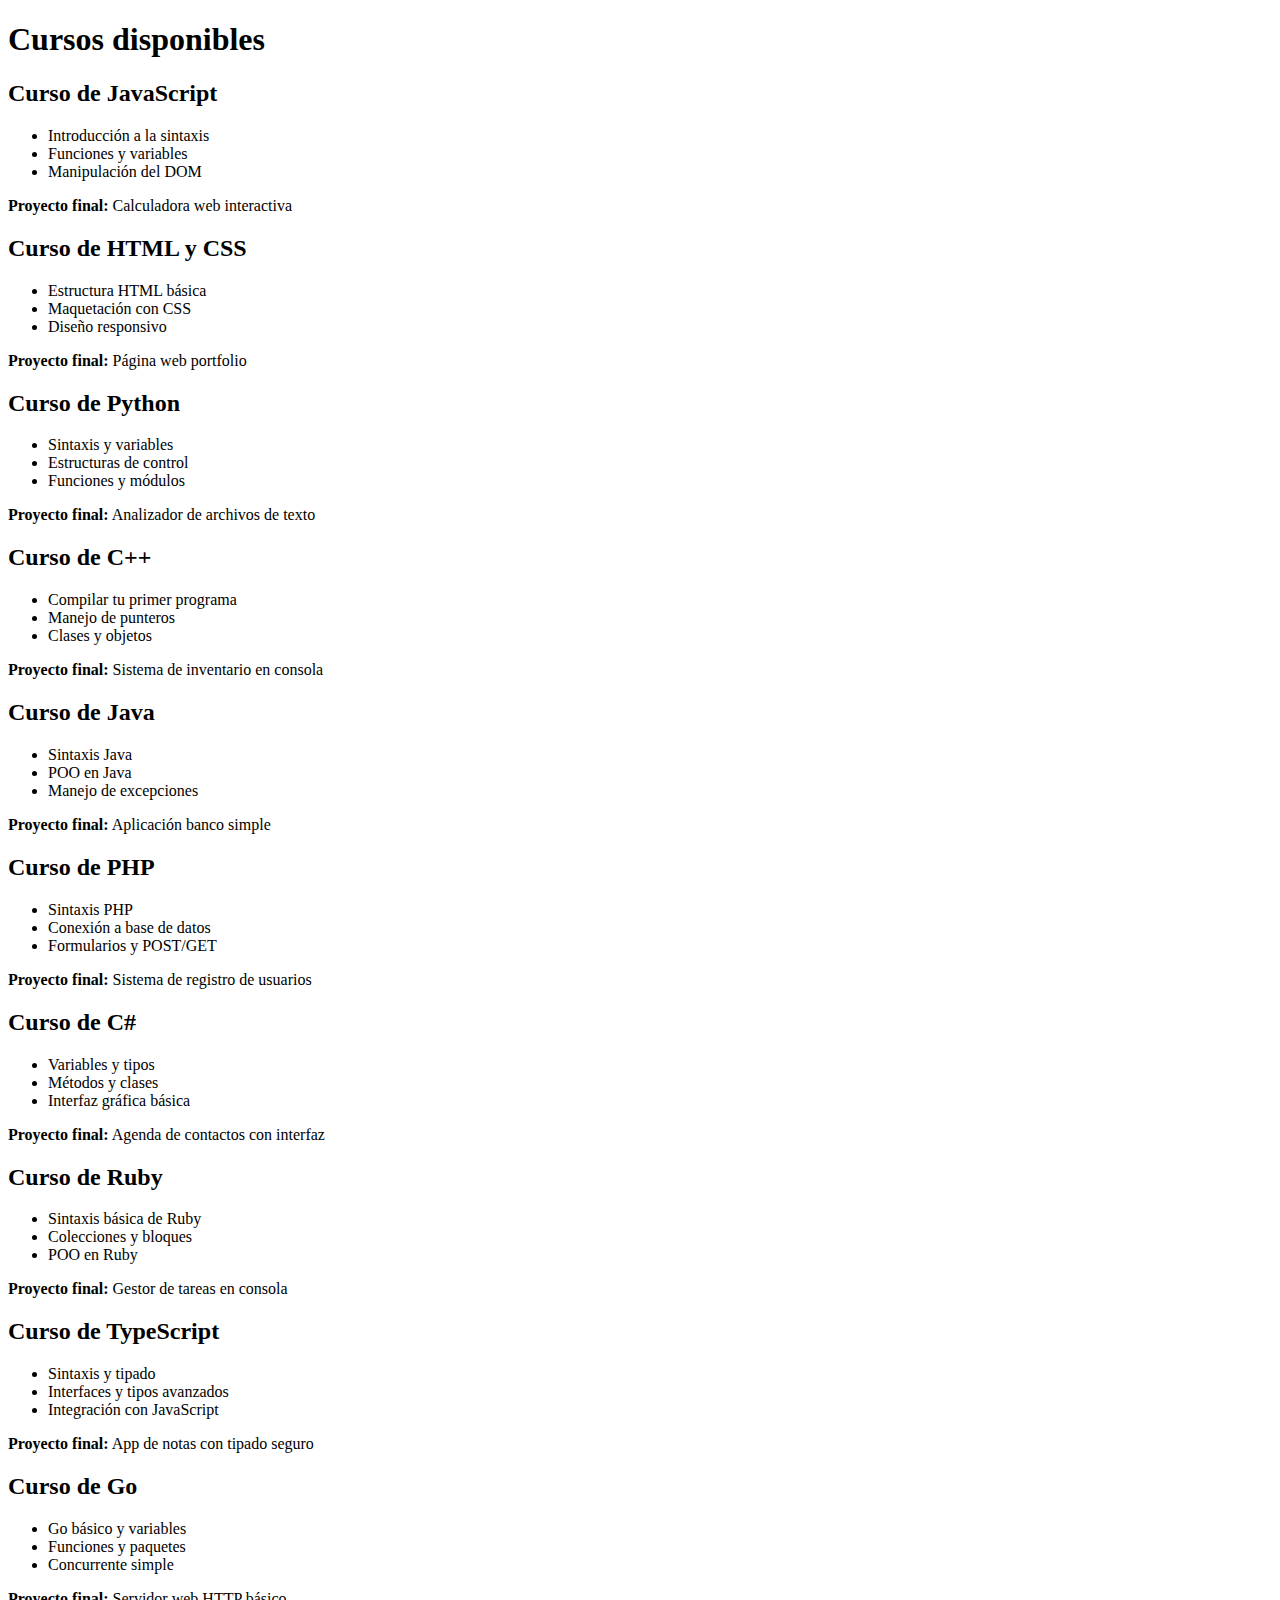
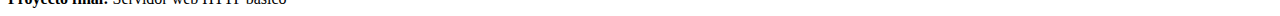
<file: ListadeCursos.html>
<!DOCTYPE html>
<html lang="es">

<head>
    <meta charset="UTF-8">
    <title>Cursos disponibles</title>
</head>

<body>

    <h1>Cursos disponibles</h1>

    <div>

        <div>
            <h2>Curso de JavaScript</h2>
            <ul>
                <li>Introducción a la sintaxis</li>
                <li>Funciones y variables</li>
                <li>Manipulación del DOM</li>
            </ul>
            <div>
                <b>Proyecto final:</b> Calculadora web interactiva
                <div>
                    <!-- descripción  -->
                </div>
            </div>
        </div>

        <div>
            <h2>Curso de HTML y CSS</h2>
            <ul>
                <li>Estructura HTML básica</li>
                <li>Maquetación con CSS</li>
                <li>Diseño responsivo</li>
            </ul>
            <div>
                <b>Proyecto final:</b> Página web portfolio
                <div>

                </div>
            </div>
        </div>
        <!-- descripción  -->
        <div>
            <h2>Curso de Python</h2>
            <ul>
                <li>Sintaxis y variables</li>
                <li>Estructuras de control</li>
                <li>Funciones y módulos</li>
            </ul>
            <div>
                <b>Proyecto final:</b> Analizador de archivos de texto
                <div>
                    <!-- descripción  -->
                </div>
            </div>
        </div>

        <div>
            <h2>Curso de C++</h2>
            <ul>
                <li>Compilar tu primer programa</li>
                <li>Manejo de punteros</li>
                <li>Clases y objetos</li>
            </ul>
            <div>
                <b>Proyecto final:</b> Sistema de inventario en consola
                <div>
                    <!-- descripción  -->
                </div>
            </div>
        </div>

        <div>
            <h2>Curso de Java</h2>
            <ul>
                <li>Sintaxis Java</li>
                <li>POO en Java</li>
                <li>Manejo de excepciones</li>
            </ul>
            <div>
                <b>Proyecto final:</b> Aplicación banco simple
                <div>
                    <!-- descripción  -->
                </div>
            </div>
        </div>

        <div>
            <h2>Curso de PHP</h2>
            <ul>
                <li>Sintaxis PHP</li>
                <li>Conexión a base de datos</li>
                <li>Formularios y POST/GET</li>
            </ul>
            <div>
                <b>Proyecto final:</b> Sistema de registro de usuarios
                <div>
                    <!-- descripción  -->
                </div>
            </div>
        </div>

        <div>
            <h2>Curso de C#</h2>
            <ul>
                <li>Variables y tipos</li>
                <li>Métodos y clases</li>
                <li>Interfaz gráfica básica</li>
            </ul>
            <div>
                <b>Proyecto final:</b> Agenda de contactos con interfaz
                <div>
                    <!-- descripción  -->
                </div>
            </div>
        </div>

        <div>
            <h2>Curso de Ruby</h2>
            <ul>
                <li>Sintaxis básica de Ruby</li>
                <li>Colecciones y bloques</li>
                <li>POO en Ruby</li>
            </ul>
            <div>
                <b>Proyecto final:</b> Gestor de tareas en consola
                <div>
                    <!-- descripción  -->
                </div>
            </div>
        </div>

        <div>
            <h2>Curso de TypeScript</h2>
            <ul>
                <li>Sintaxis y tipado</li>
                <li>Interfaces y tipos avanzados</li>
                <li>Integración con JavaScript</li>
            </ul>
            <div>
                <b>Proyecto final:</b> App de notas con tipado seguro
                <div>
                    <!-- Aquí tu descripción del proyecto final -->
                </div>
            </div>
        </div>

        <div>
            <h2>Curso de Go</h2>
            <ul>
                <li>Go básico y variables</li>
                <li>Funciones y paquetes</li>
                <li>Concurrente simple</li>
            </ul>
            <div>
                <b>Proyecto final:</b> Servidor web HTTP básico
                <div>
                    <!-- descripción  -->
                </div>
            </div>
        </div>

    </div>

</body>

</html>
</file>
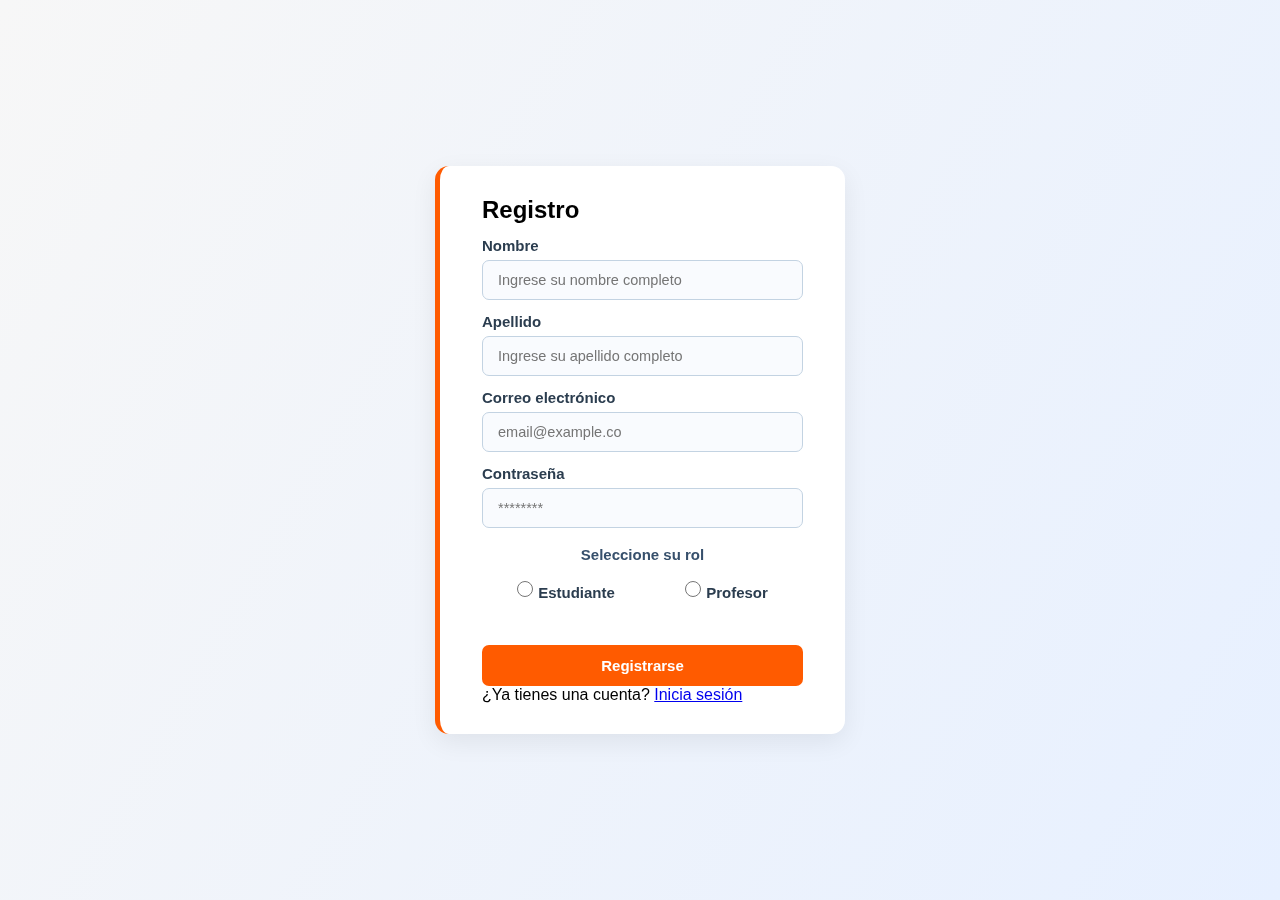
<file: login-signup.html>
<!DOCTYPE html>
<html lang="en">

<head>
    <meta charset="UTF-8">
    <meta name="viewport" content="width=device-width, initial-scale=1.0">
    <title>Signup</title>
    <link rel="stylesheet" href="login-signup.css">
</head>

<body>
    <!-- === efecto visual de fondo con burbujas ===
     Este div es el contenedor donde van a generarse las burbujas flotantes con JS.
     Fue sugerido por GenAI (ChatGPT) para agregar un efecto decorativo sin afectar la funcionalidad.

     Prompt usado:
     "Quiero un efecto de fondo con burbujas flotando en la pantalla usando HTML, CSS y JS."
-->
    <div class="background"></div>
    <!-- Caja principal donde va todo el formulario -->
    <div class="form-box">

        <!-- Este es el form de registro (que sale de primero) -->
        <form id="signupForm" novalidate>
            <h2>Registro</h2>

            <!-- Campo del nombre -->
            <label for="name">Nombre</label>
            <input type="text" placeholder="Ingrese su nombre completo" id="name" name="name">
            <small class="error" id="error-name"></small>

            <!-- Campo para el apellido -->
            <label for="last-name">Apellido</label>
            <input type="text" placeholder="Ingrese su apellido completo" id="last-name" name="last-name">
            <small class="error" id="error-last-name"></small>

            <!-- Campo para el correo -->
            <label for="email">Correo electrónico</label>
            <input type="email" placeholder="email@example.co" id="email" name="email">
            <small class="error" id="error-email"></small>

            <!-- Contraseña que el usuario va a usar -->
            <label for="password">Contraseña</label>
            <input type="password" placeholder="********" id="password" name="password">
            <small class="error" id="error-password"></small>

            <!-- Aquí el usuario escoge si es estudiante o profe -->
            <label class="titulo-rol">Seleccione su rol</label>
            <div class="seleccion-rol">
                <div class="opcion-rol">
                    <input type="radio" id="rol-estudiante" value="Estudiante" name="rol">
                    <label for="rol-estudiante">Estudiante</label>
                </div>
                <div class="opcion-rol">
                    <input type="radio" id="rol-profesor" value="Profesor" name="rol">
                    <label for="rol-profesor">Profesor</label>
                </div>
            </div>
            <small class="error" id="error-rol"></small>

            <!-- Botón para registrar -->
            <input type="submit" value="Registrarse">

            <!-- Mensaje verde si todo salió bien -->
            <p class="mensaje-exito" id="mensaje-exito"></p>

            <!-- Link por si ya tienes cuenta y quieres loguearte -->
            <p class="texto-secundario">
                ¿Ya tienes una cuenta?
                <a href="#" id="mostrar-login">Inicia sesión</a>
            </p>
        </form>

        <!-- Formulario de login (no se ve al principio) -->
        <form id="loginForm" style="display:none" novalidate>
            <h2>Iniciar sesión</h2>

            <!-- Campo para meter el correo -->
            <label for="login-email">Correo electrónico</label>
            <input type="email" placeholder="email@example.com" id="login-email" name="login-email">
            <small class="error" id="error-login-email"></small>

            <!-- Contraseña del login -->
            <label for="login-password">Contraseña</label>
            <input type="password" placeholder="********" id="login-password" name="login-password">
            <small class="error" id="error-login-password"></small>

            <!-- Botón para iniciar sesión -->
            <input type="submit" value="Entrar">

            <!-- Mensaje de exito cuando inicia sesión -->
            <p class="mensaje-exito" id="mensaje-login-exito"></p>

            <!-- Si no tiene cuenta, va para el registro -->
            <p class="texto-secundario">
                ¿No tienes una cuenta?
                <a href="#" id="mostrar-registro">Regístrate</a>
            </p>
        </form>
    </div>
    <script src="login-signup.js"></script>
</body>

</html>
</file>
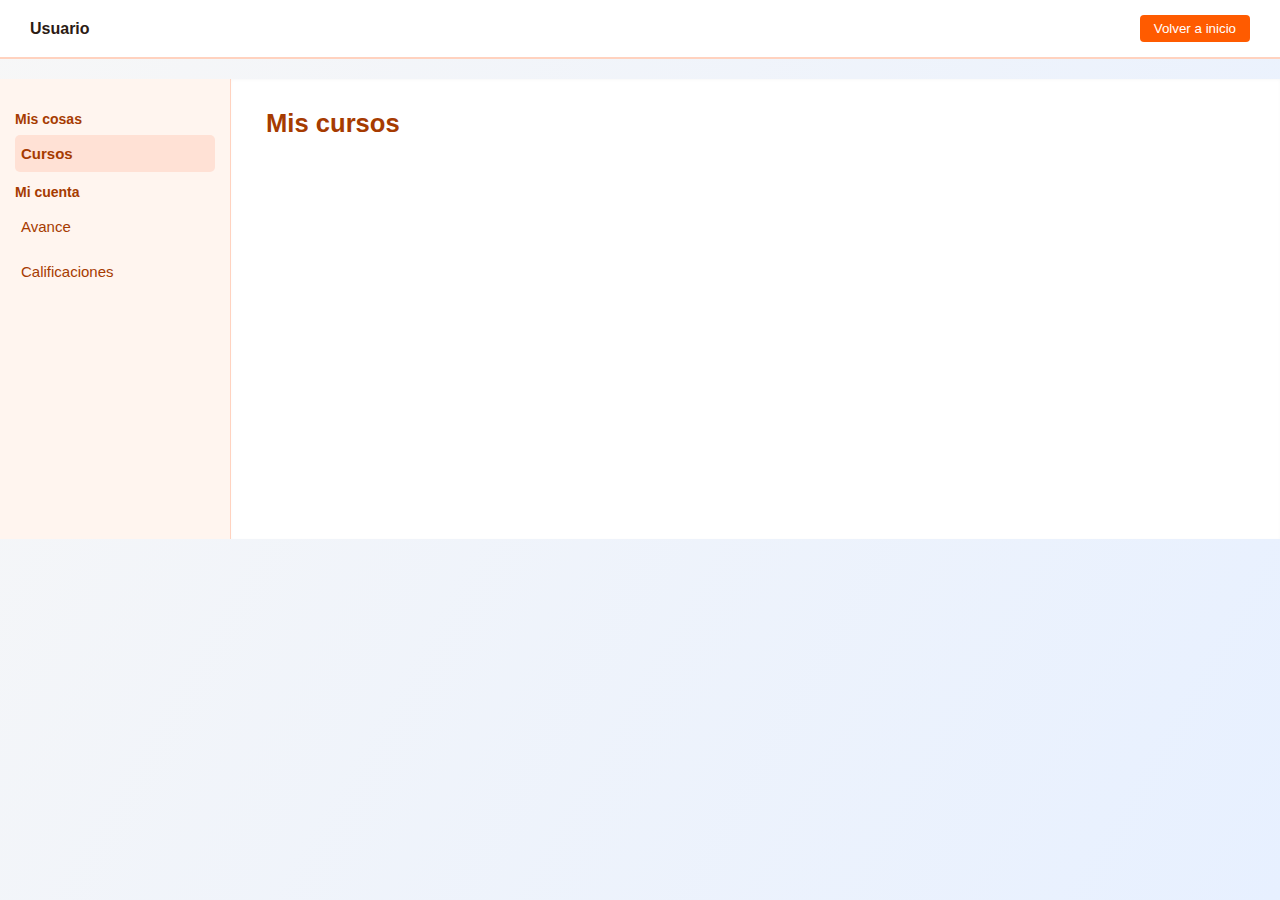
<file: progreso.html>
<!DOCTYPE html>
<html lang="es">

<head>
  <meta charset="UTF-8">
  <title>Panel simple de cursos</title>
  <link rel="stylesheet" href="progreso.css">
</head>

<body>
  <!-- === efecto visual de fondo con burbujas ===
     Este div es el contenedor donde van a generarse las burbujas flotantes con JS.
     Fue sugerido por GenAI (ChatGPT) para agregar un efecto decorativo sin afectar la funcionalidad.

     Prompt usado:
     "Quiero un efecto de fondo con burbujas flotando en la pantalla usando HTML, CSS y JS."
-->
  <div class="background"></div>
  <!-- Header: nombre de usuario y botón para volver al inicio -->
  <div class="header">
    <b id="nombre-usuario">Usuario</b>
    <button id="btn-inicio" onclick="window.location.href='index.html'">Volver a inicio</button>
  </div>

  <!-- Layout: menú lateral + contenido principal -->
  <div class="layout">

    <!-- Menú lateral con opciones de navegación -->
    <div class="menu">
      <div class="seccion">Mis cosas</div>
      <button id="btn-cursos" class="mnu-btn activo">Cursos</button>

      <div class="seccion">Mi cuenta</div>
      <button id="btn-avance" class="mnu-btn">Avance</button>
      <button id="btn-calificaciones" class="mnu-btn">Calificaciones</button>
    </div>

    <!-- Contenido principal donde cambia lo que se ve -->
    <div class="contenido">

      <!-- Panel de lista de cursos (visible por defecto) -->
      <div id="cursos-panel">
        <h2>Mis cursos</h2>
        <ul id="lista-cursos"></ul>
      </div>

      <!-- Panel para mostrar materiales de un curso (oculto al inicio) -->
      <div id="materiales-panel" style="display:none;">
        <h2>Materiales del curso</h2>
        <div id="contenedor-materiales" class="materiales-grid"></div>
        <button onclick="cerrarMateriales()" class="azul-btn">Volver a Mis Cursos</button>
      </div>

      <!-- Panel para que el profesor administre materiales -->
      <div id="admin-materiales-panel" style="display:none;">
        <h2>Administrar materiales del curso</h2>
        <div id="admin-materiales-lista" class="materiales-grid"></div>
        <button onclick="mostrarFormularioMaterial()">Añadir nuevo material</button>
        <button onclick="cerrarAdminMateriales()" class="azul-btn">Volver</button>
      </div>

      <!-- Panel de progreso simulado -->
      <div id="avance-panel" style="display:none;">
        <h2>Mi avance</h2>
        <div>
          <select>
            <option>Todos los cursos</option>
            <option>JavaScript</option>
            <option>HTML y CSS</option>
            <option>Python</option>
            <option>C++</option>
            <option>Java</option>
            <option>PHP</option>
            <option>C#</option>
            <option>Ruby</option>
            <option>TypeScript</option>
            <option>Go</option>
          </select>
          <span>0 minutos de ejercicio</span>
          <span>0 minutos de aprendizaje</span>
        </div>
        <div class="mensaje-avance materiales-grid"></div>
      </div>

      <!-- Panel para mostrar calificaciones y comentarios -->
      <div id="calificaciones-panel" style="display:none;">
        <h2>Calificaciones y Comentarios</h2>
        <table id="tabla-calificaciones" style="width:100%; border-collapse: collapse; margin-top: 12px;">
          <thead>
            <tr style="background:#ffe1d5;">
              <th style="padding: 10px; text-align: left; border-bottom: 1px solid #ffd2bf;">Curso</th>
              <th style="padding: 10px; text-align: left; border-bottom: 1px solid #ffd2bf;">Tarea Final</th>
              <th style="padding: 10px; text-align: left; border-bottom: 1px solid #ffd2bf;">Nota</th>
              <th style="padding: 10px; text-align: left; border-bottom: 1px solid #ffd2bf;">Comentarios</th>
            </tr>
          </thead>
          <tbody id="cuerpo-calificaciones"></tbody>
        </table>
      </div>

    </div>
  </div>

  <!-- Modal para añadir nuevo material -->
  <div id="formulario-material" style="display: none;">
    <div class="formulario">
      <button class="cerrar-modal" onclick="cancelarFormulario()">✖</button>
      <h2>Añadir nuevo material</h2>
      <form id="form-material">
        <div mensaje-error></div>
        <label for="titulo">Título</label>
        <input type="text" id="titulo" placeholder="Título del material">

        <label for="descripcion">Descripción</label>
        <textarea id="descripcion" placeholder="Descripción..."></textarea>

        <label for="tipo">Tipo de material</label>
        <select id="tipo">
          <option value="">Seleccione</option>
          <option value="video">Video</option>
          <option value="pdf">PDF</option>
          <option value="link">Enlace</option>
        </select>

        <label for="imagen">URL de la imagen</label>
        <input type="text" id="imagen" placeholder="https://...">

        <button type="submit">Guardar</button>
        <button type="button" onclick="cancelarFormulario()"
          style="background-color: gray; margin-left: 10px;">Cancelar</button>
      </form>
    </div>
  </div>

  <!-- Modal para calificar un proyecto -->
  <div id="overlay-modal" style="display: none;">
    <div id="formulario-calificacion">
      <button class="cerrar" onclick="cerrarFormularioCalificacion()">×</button>
      <h3>Calificar Proyecto</h3>
      <p id="info-proyecto"></p> <!-- Info dinámica del proyecto -->
      <label>Nota:</label>
      <input type="number" id="nota-calificacion" min="0" max="10">
      <label>Comentario:</label>
      <textarea id="comentario-calificacion" placeholder="Comentarios..."></textarea>
      <button onclick="guardarCalificacion()">Guardar</button>
    </div>
  </div>

  <script src="progreso.js"></script>
</body>

</html>
</file>
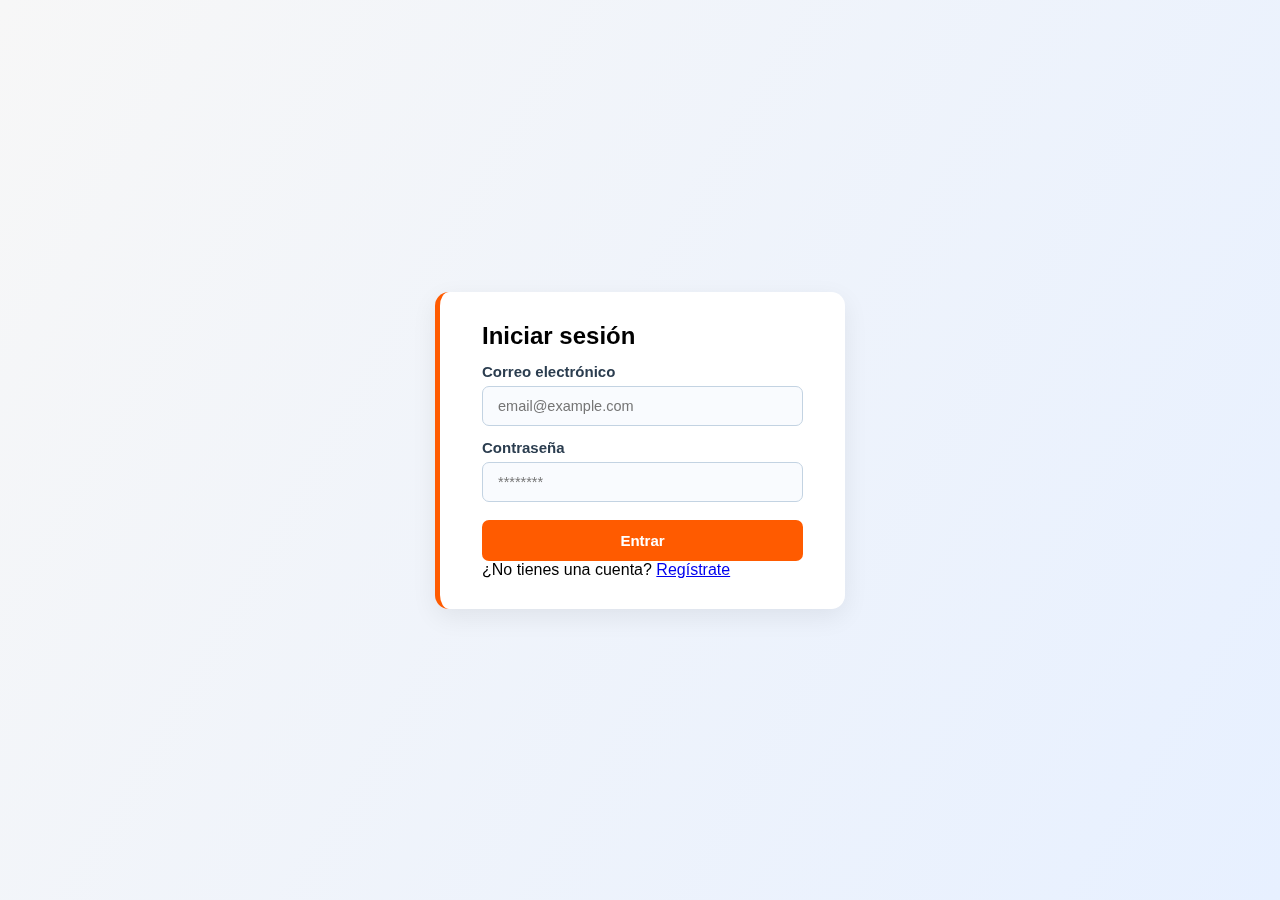
<file: support.html>
<!DOCTYPE html>
<html lang="en">

<head>
    <meta charset="UTF-8">
    <meta name="viewport" content="width=device-width, initial-scale=1.0">
    <title>Soporte</title>
    <link rel="stylesheet" href="support.css">
</head>

<body>
    <!-- === efecto visual de fondo con burbujas ===
     Este div es el contenedor donde van a generarse las burbujas flotantes con JS.
     Fue sugerido por GenAI (ChatGPT) para agregar un efecto decorativo sin afectar la funcionalidad.

     Prompt usado:
     "Quiero un efecto de fondo con burbujas flotando en la pantalla usando HTML, CSS y JS."
-->
    <div class="background"></div>
    <!-- Contenedor principal del formulario de soporte -->
    <div class="formulario">
        <!-- Encabezado principal del formulario -->
        <h2>Reportar una incidencia</h2>

        <!-- Formulario de envío de reporte -->
        <form id="form-soporte">

            <!-- Campo de nombre (solo lectura, se rellena automáticamente) -->
            <label for="nombre">Nombre</label>
            <input type="text" id="nombre" placeholder="Tu nombre" readonly>

            <!-- Campo de email del usuario (también solo lectura) -->
            <label for="email">Correo electrónico</label>
            <input type="email" id="email" placeholder="email@example.com" readonly>

            <!-- Lista desplegable para que elija el tipo de problema -->
            <label for="tipo">Tipo de problema</label>
            <select id="tipo">
                <option value="">Seleccione</option>
                <option value="acceso">Problemas de acceso</option>
                <option value="contenido">Error en el contenido</option>
                <option value="tecnico">Fallo técnico</option>
                <option value="otro">Otro</option>
            </select>

            <!-- Área para que el usuario explique el problema en detalle -->
            <label for="descripcion">Descripción</label>
            <textarea id="descripcion" placeholder="Describe lo que ocurrió..."></textarea>

            <!-- Botón para enviar todo-->
            <button type="submit">Enviar</button>
        </form>
        <!-- Sección para mostrar los reportes enviados por el usuario -->
        <div id="mis-reportes" style="margin-top:30px;">
            <h3>Mis reportes enviados</h3>
            <div id="lista-mis-reportes"></div>
        </div>
        <!-- Botón para volver a la página principal -->
        <button class="btn-inicio" onclick="window.location.href='index.html'">
            Volver a inicio
        </button>

    </div>
    <script src="support.js"></script>
</body>

</html>
</file>
<file: login-signup.css>
/* Quitamos márgenes que pone cada navegador y usamos la misma fuente para todo */
* {
    box-sizing: border-box;
    margin: 0;
    padding: 0;
    font-family: 'Trebuchet MS', sans-serif;
}

/* Fondo principal con un degradado*/
body {
    background: linear-gradient(135deg, #e6f0fa, #fefefe);
    height: 100vh;
    display: flex;
    align-items: center;
    justify-content: center;
}

/* Este contenedor blanco es el formulario como tal */
.form-box {
    background-color: #fff;
    padding: 30px 42px;
    border-radius: 14px;
    border-left: 5px solid #ff5b00;
    /* Línea lateral como acento visual */
    box-shadow: 0px 8px 26px rgba(0, 0, 0, 0.07);
    width: 100%;
    max-width: 410px;
    transition: transform 0.25s ease;
}

/* mini zoom cuando pasas el mouse */
.form-box:hover {
    transform: scale(1.008);
}

/* Todo organizado en columna */
form {
    display: flex;
    flex-direction: column;
}

/* Etiquetas con algo de espacio y buena letra */
form label {
    margin: 13px 0 6px;
    font-weight: 600;
    color: #2b3d4f;
    font-size: 15px;
}

/* Inputs normales, pero bonitos */
form input[type="text"],
form input[type="email"],
form input[type="password"] {
    padding: 11px 15px;
    font-size: 14.5px;
    border: 1px solid #c3d3e2;
    border-radius: 7px;
    background-color: #f9fbfe;
    transition: border 0.3s ease-in-out, box-shadow 0.2s;
}

/* Cuando haces click que se note */
form input[type="text"]:focus,
form input[type="email"]:focus,
form input[type="password"]:focus {
    border-color: #2f81c7;
    box-shadow: 0 0 0 2px rgba(47, 129, 199, 0.2);
    outline: none;
}

/* Título donde el user elige que rol tiene  */
.titulo-rol {
    text-align: center;
    margin-top: 18px;
    margin-bottom: 8px;
    font-size: 15px;
    font-weight: bold;
    color: #37506c;
}

/* Contenedor horizontal para las opciones de rol */
.seleccion-rol {
    display: flex;
    justify-content: space-around;
    margin-bottom: 20px;
}

/* Cada opción de rol tiene su radio + texto */
.opcion-rol {
    display: flex;
    align-items: center;
    gap: 5px;
    color: #2c3d4a;
    font-size: 14px;
}

/* Estilo del radio button */
input[type="radio"] {
    accent-color: #ff5b00;
    width: 16px;
    height: 16px;
    cursor: pointer;
}

/* Botón para mandar el formulario */
form input[type="submit"] {
    margin-top: 18px;
    padding: 12px;
    background-color: #ff5b00;
    color: white;
    border: none;
    border-radius: 7px;
    font-size: 15px;
    font-weight: bold;
    cursor: pointer;
    transition: background-color 0.25s ease;
}

/* Cambio de color cuando pasas  el mouse por el botón */
form input[type="submit"]:hover {
    background-color: #a63b01;
}

/* Mensaje de error que aparece bajo un campo invalido */
.error {
    color: red;
    font-size: 13px;
    display: none;
    margin-top: 4px;
}

/* Mensaje de exito que aparece al final tras enviar */
.mensaje-exito {
    color: green;
    font-weight: bold;
    margin-top: 15px;
    display: none;
}

/* === estilos para el efecto visual de burbujas en el fondo ===
   Esta parte fue generada con ayuda de GenAI (ChatGPT).
   Solo cumple una función decorativa para hacer la página más amigable.

     Prompt usado:
     "Quiero un efecto de fondo con burbujas flotando en la pantalla usando HTML, CSS y JS."
*/

/* Fondo que cubre toda la pantalla y se queda detrás del contenido */
.background {
    position: fixed;
    top: 0;
    left: 0;
    height: 100vh;
    width: 100vw;
    overflow: hidden;
    z-index: -1;

    /* Degradado suave para que el fondo no se vea plano */
    background: linear-gradient(120deg, #f7f7f7, #e7f0ff);
}

/* Estilos para cada burbuja que flota */
.bubble {
    /* Las burbujas empiezan desde fuera del viewport (abajo) */
    position: absolute;
    bottom: -100px;

    /* Color blanco con un toque naranja y transparencia */
    background-color: rgba(255, 91, 0, 0.15);

    /* Forma completamente circular */
    border-radius: 50%;

    /* Le aplicamos la animación 'rise' definida abajo */
    animation: rise 20s infinite ease-in;
}

/* Animación que hace que las burbujas suban y se desvanezcan */
@keyframes rise {
    0% {
        transform: translateY(0) scale(1);
        /* arranca abajo */
        opacity: 0;
        /* empieza invisible */
    }

    50% {
        opacity: 1;
        /* se hace visible mientras sube */
    }

    100% {
        transform: translateY(-110vh) scale(1.2);
        /* sube más allá del fondo */
        opacity: 0;
        /* se desvanece al final */
    }
}
</file>
<file: progreso.css>
/* Quitamos márgenes que pone cada navegador y usamos la misma fuente para todo */
body {
    margin: 0;
    min-height: 100vh;
    font-family: Arial, sans-serif;
    background: #fef8f4;
    color: #2c1b14;
    padding: 0;
    display: flex;
    flex-direction: column;
}

/* El main es el centro del dashboard */
main {
    flex: 1;
    padding: 20px;
    display: flex;
    flex-direction: column;
    justify-content: flex-start;
}

/* Encabezado superior del dashboard */
.header {
    background: #ffffff;
    padding: 15px 30px;
    display: flex;
    align-items: center;
    justify-content: space-between;
    border-bottom: 2px solid #ffd2bf;
}

/* Aquí se divide todo el dashboard: menú a la izquierda, contenido a la derecha */
.layout {
    display: flex;
    margin-top: 20px;
}

/* Menú lateral izquierdo */
.menu {
    width: 200px;
    background: #fff5ef;
    border-right: 1px solid #ffd2bf;
    padding: 20px 15px;
}

/* Títulos de secciones en el menú */
.seccion {
    color: #a63b01;
    font-size: 14px;
    margin: 12px 0 8px;
    font-weight: bold;
}

/* Botones de navegación dentro del menú */
.mnu-btn {
    display: block;
    width: 100%;
    background: none;
    border: none;
    margin-bottom: 8px;
    padding: 10px 6px;
    text-align: left;
    color: #a63b01;
    font-size: 15px;
    border-radius: 5px;
    cursor: pointer;
    transition: background 0.2s;
}

/* efecto al pasar el mouse */
.mnu-btn.activo,
.mnu-btn:hover {
    background: #ffe1d5;
    font-weight: bold;
}

/* Área principal de contenido (derecha del menú) */
.contenido {
    flex: 1;
    background: #ffffff;
    padding: 30px 35px;
    min-height: 400px;
    box-shadow: inset 0 1px 3px rgba(0, 0, 0, 0.03);
}

/* Títulos dentro del contenido */
h2 {
    margin-top: 0;
    font-size: 1.6em;
    color: #a63b01;
}

/* Lista básica sin viñetas */
ul {
    list-style: none;
    margin: 0;
    padding: 0 0 12px 0;
}

/* Cada item de la lista se alinea horizontal con íconos u otras cosas */
li {
    display: flex;
    align-items: center;
    gap: 12px;
    margin-bottom: 12px;
    font-size: 1em;
}

/* Estilo base para botones normales */
button {
    background: #ff5b00;
    color: #fff;
    border: none;
    padding: 6px 14px;
    border-radius: 4px;
    cursor: pointer;
    transition: background 0.2s;
}

/* efecto al pasar el mouse */
button:hover {
    background: #a63b01;
}

/* Botón estilo oscuro */
.azul-btn {
    background: #a63b01;
    margin-top: 20px;
}

.azul-btn:hover {
    background: #872f00;
}

/* estilo de select para los formularios */
select {
    margin-right: 10px;
    padding: 6px 9px;
    border-radius: 4px;
    border: 1px solid #f0c2ac;
    color: #a63b01;
}

/* Caja de mensaje de progreso simulado */
.mensaje-avance {
    background: #fff1e8;
    color: #3a1f0c;
    text-align: center;
    margin-top: 24px;
    padding: 20px;
    border-radius: 8px;
    font-size: 1em;
    border: 1px solid #ffdacc;
}

/* Contenedor de tarjetas de materiales */
.materiales-grid {
    display: flex;
    flex-wrap: wrap;
    gap: 20px;
    margin-top: 25px;
}

/* Estilo visual de cada tarjeta de material */
.material-card {
    background-color: #ffffff;
    border: 1px solid #ffd9c9;
    border-radius: 8px;
    border-left: 5px solid #ff5b00;
    width: 260px;
    padding: 16px;
    box-shadow: 0 2px 6px rgba(255, 91, 0, 0.15);
    transition: transform 0.2s ease;
}

/* Hace que la tarjeta se levante un poco cuando el cursor pasa por encima */
.material-card:hover {
    transform: translateY(-4px);
}

.material-card img {
    width: 100%;
    height: 140px;
    object-fit: cover;
    border-radius: 6px;
    margin-bottom: 12px;
}

.material-card h4 {
    font-size: 1.1em;
    margin: 0 0 8px;
    color: #ff5b00;
}

.material-card p {
    font-size: 0.95em;
    color: #444;
    margin: 0;
}

/* Adaptaciones para telefono */
@media (max-width: 700px) {
    .layout {
        flex-direction: column;
    }

    .menu {
        width: 100%;
        border-right: none;
        border-bottom: 1px solid #ffd2bf;
    }

    .contenido {
        padding: 20px 6vw;
    }
}

/* --- estilos para el formularoi de materiales --- */

#formulario-material {
    display: none;
    position: fixed;
    top: 0;
    left: 0;
    width: 100vw;
    height: 100vh;
    background: rgba(0, 0, 0, 0.4);
    justify-content: center;
    align-items: center;
    z-index: 1000;
}

/* Caja blanca del formulario */
#formulario-material .formulario {
    position: fixed;
    top: 50%;
    left: 50%;
    transform: translate(-50%, -50%);
    background: white;
    padding: 25px 30px;
    border-left: 5px solid #ff5b00;
    border-radius: 10px;
    box-shadow: 0 8px 20px rgba(0, 0, 0, 0.2);
    max-width: 500px;
    width: 90%;
    z-index: 1001;
}

#formulario-material h2 {
    color: #0f2e5a;
    margin-bottom: 20px;
}

/* Etiquetas de los inputs */
#formulario-material label {
    display: block;
    margin-top: 12px;
    font-weight: bold;
    font-size: 14px;
}

/* Campos del formulario */
#formulario-material input,
#formulario-material textarea,
#formulario-material select {
    width: 100%;
    padding: 10px;
    margin-top: 5px;
    font-size: 14px;
    border: 1px solid #ccc;
    border-radius: 6px;
    background-color: #f9f9f9;
}

/* Textareas más altos*/
#formulario-material textarea {
    resize: vertical;
    min-height: 100px;
}

/* Botón de enviar el material */
#formulario-material button {
    margin-top: 20px;
    padding: 12px;
    background-color: #ff5b00;
    color: white;
    border: none;
    border-radius: 6px;
    font-size: 15px;
    font-weight: bold;
    cursor: pointer;
    transition: background-color 0.25s ease;
}

/* efecto cuando pasas el mouse por encima */
#formulario-material button:hover {
    background-color: #a63b01;
}

/* Para que la página siempre tenga el alto completo */
html,
body {
    height: 100%;
}

/* Mensaje verde que aparece cuando algo sale bien */
#mensaje-exito {
    display: none;
    position: fixed;
    bottom: 30px;
    right: 30px;
    background-color: #4caf50;
    color: white;
    padding: 12px 20px;
    border-radius: 8px;
    box-shadow: 0 2px 8px rgba(0, 0, 0, 0.2);
    z-index: 1000;
    font-family: sans-serif;
    font-size: 15px;
}

/* Mensaje rojo cuando algo falla */
#mensaje-error {
    display: none;
    background-color: #ffcdd2;
    color: #b71c1c;
    padding: 10px;
    margin-bottom: 12px;
    border: 1px solid #f44336;
    border-radius: 6px;
    font-size: 14px;
}

/* === Estilo para notificación flotante en pantalla ===
   Este bloque define el estilo del elemento .mensaje-flotante, utilizado para mostrar
   mensajes informativos o de retroalimentación al usuario de forma temporal y visible.

   - Se posiciona centrado horizontalmente, en la parte inferior de la pantalla.
   - Utiliza un fondo oscuro semi-transparente para destacar sobre el contenido.
   - Tiene bordes redondeados, padding y una animación de aparición/desaparición suave.
   - Se emplea para notificaciones como “Proyecto enviado”, “Sesión iniciada”, “Error”, etc.
   - Mejora la experiencia del usuario al entregar mensajes sin interrumpir el flujo de uso.

   Prompt usado:
   "Crear mensaje de notificación flotante centrado abajo en pantalla con fondo oscuro"
*/
.mensaje-flotante {
    position: fixed;
    bottom: 30px;
    left: 50%;
    transform: translateX(-50%);
    background: #222;
    color: white;
    padding: 12px 20px;
    border-radius: 8px;
    font-size: 15px;
    z-index: 9999;
    opacity: 0.95;
    transition: all 0.3s ease;
}

/* exito = verde */
.mensaje-flotante.success {
    background-color: #2ecc71;
}

/* Error = rojo fuerte */
.mensaje-flotante.error {
    background-color: #e74c3c;
}

/* --- Modal de calificación --- */
#overlay-modal {
    position: fixed;
    top: 0;
    left: 0;
    width: 100%;
    height: 100%;
    background: rgba(0, 0, 0, 0.4);
    display: flex;
    align-items: center;
    justify-content: center;
    z-index: 999;
}

/* Caja del formulario */
#formulario-calificacion {
    background-color: #fff;
    padding: 30px 42px;
    border-radius: 14px;
    border-left: 5px solid #ff5b00;
    box-shadow: 0px 8px 26px rgba(0, 0, 0, 0.07);
    width: 100%;
    max-width: 410px;
    display: flex;
    flex-direction: column;
    position: relative;
    animation: aparecer 0.25s ease;
}

/* Animación cuando aparece */
@keyframes aparecer {
    from {
        transform: scale(0.9);
        opacity: 0;
    }

    to {
        transform: scale(1);
        opacity: 1;
    }
}

/* Botón X pa cerrar el modal */
#formulario-calificacion .cerrar {
    position: absolute;
    top: 10px;
    right: 12px;
    background: none;
    border: none;
    font-size: 22px;
    color: #888;
    cursor: pointer;
    transition: color 0.2s ease;
}

#formulario-calificacion .cerrar:hover {
    color: #ff5b00;
}

/* El título del modal */
#formulario-calificacion h3 {
    margin-bottom: 10px;
    color: #2b3d4f;
    font-size: 18px;
    font-weight: bold;
    text-align: center;
}

/* Info del proyecto que estás calificando */
#formulario-calificacion #info-proyecto {
    font-size: 14px;
    color: #555;
    margin-bottom: 15px;
    text-align: center;
}

/* Campos de nota y comentario,con mismo diseño del login */
#formulario-calificacion input[type="number"],
#formulario-calificacion textarea {
    padding: 11px 15px;
    font-size: 14.5px;
    border: 1px solid #c3d3e2;
    border-radius: 7px;
    background-color: #f9fbfe;
    transition: border 0.3s ease-in-out, box-shadow 0.2s;
    margin-bottom: 12px;
    resize: none;
}

#formulario-calificacion input[type="number"]:focus,
#formulario-calificacion textarea:focus {
    border-color: #2f81c7;
    box-shadow: 0 0 0 2px rgba(47, 129, 199, 0.2);
    outline: none;
}

/* Botón de guardar */
#formulario-calificacion button {
    padding: 12px;
    background-color: #ff5b00;
    color: white;
    border: none;
    border-radius: 7px;
    font-size: 15px;
    font-weight: bold;
    cursor: pointer;
    transition: background-color 0.25s ease;
    margin-top: 8px;
}

#formulario-calificacion button:hover {
    background-color: #a63b01;
}

/* === estilos para el efecto visual de burbujas en el fondo ===
   Esta parte fue generada con ayuda de GenAI (ChatGPT).
   Solo cumple una función decorativa para hacer la página más amigable.

     Prompt usado:
     "Quiero un efecto de fondo con burbujas flotando en la pantalla usando HTML, CSS y JS."
*/

/* Fondo que cubre toda la pantalla y se queda detrás del contenido */
.background {
    position: fixed;
    top: 0;
    left: 0;
    height: 100vh;
    width: 100vw;
    overflow: hidden;
    z-index: -1;

    /* Degradado suave para que el fondo no se vea plano */
    background: linear-gradient(120deg, #f7f7f7, #e7f0ff);
}

/* Estilos para cada burbuja que flota */
.bubble {
    /* Las burbujas empiezan desde fuera del viewport (abajo) */
    position: absolute;
    bottom: -100px;

    /* Color blanco con un toque naranja y transparencia */
    background-color: rgba(255, 91, 0, 0.15);

    /* Forma completamente circular */
    border-radius: 50%;

    /* Le aplicamos la animación 'rise' definida abajo */
    animation: rise 20s infinite ease-in;
}

/* Animación que hace que las burbujas suban y se desvanezcan */
@keyframes rise {
    0% {
        transform: translateY(0) scale(1);
        /* arranca abajo */
        opacity: 0;
        /* empieza invisible */
    }

    50% {
        opacity: 1;
        /* se hace visible mientras sube */
    }

    100% {
        transform: translateY(-110vh) scale(1.2);
        /* sube más allá del fondo */
        opacity: 0;
        /* se desvanece al final */
    }
}
</file>
<file: support.css>
/* Quitamos márgenes que pone cada navegador y usamos la misma fuente para todo */
body {
    font-family: Arial, sans-serif;
    background-color: #f7f7f7;
    padding: 40px 20px;
}

/*contenedor del formulario */

/* Caja principal blanca, centrada y con sombra para que resalte */
.formulario {
    max-width: 500px;
    background: white;
    padding: 25px 30px;
    margin: auto;
    border-left: 5px solid #ff5b00;
    border-radius: 10px;
    box-shadow: 0 8px 20px rgba(0, 0, 0, 0.07);
}

/*titulos y texto */

/* Estilo para los encabezados principales */
h2 {
    color: #0f2e5a;
    margin-bottom: 20px;
}

/* Las etiquetas se ven mejor en negrita y con tamaño claro */
label {
    display: block;
    margin-top: 12px;
    font-weight: bold;
    font-size: 14px;
}

/*campos del formulario */

/* Todos los campos comparten el mismo estilo para mantener coherencia */
input,
textarea,
select {
    width: 100%;
    padding: 10px;
    margin-top: 5px;
    font-size: 14px;
    border: 1px solid #ccc;
    border-radius: 6px;
    background-color: #f9f9f9;
}

/* Textarea más alto por defecto, y que se pueda ajustar en vertical */
textarea {
    resize: vertical;
    min-height: 100px;
}

/*boton*/

/* Botón principal, en naranja, con texto blanco llamativo */
button {
    margin-top: 20px;
    padding: 12px;
    background-color: #ff5b00;
    color: white;
    border: none;
    border-radius: 6px;
    font-size: 15px;
    font-weight: bold;
    cursor: pointer;
    transition: background-color 0.25s ease;
}

/* efecto al pasar el mouse*/
button:hover {
    background-color: #a63b01;
}

/* === Estilo para notificación flotante en pantalla ===
   Este bloque define el estilo del elemento .mensaje-flotante, utilizado para mostrar
   mensajes informativos o de retroalimentación al usuario de forma temporal y visible.

   - Se posiciona centrado horizontalmente, en la parte inferior de la pantalla.
   - Utiliza un fondo oscuro semi-transparente para destacar sobre el contenido.
   - Tiene bordes redondeados, padding y una animación de aparición/desaparición suave.
   - Se emplea para notificaciones como “Proyecto enviado”, “Sesión iniciada”, “Error”, etc.
   - Mejora la experiencia del usuario al entregar mensajes sin interrumpir el flujo de uso.

   Prompt usado:
   "Crear mensaje de notificación flotante centrado abajo en pantalla con fondo oscuro"
*/
.mensaje-flotante {
    position: fixed;
    bottom: 30px;
    left: 50%;
    transform: translateX(-50%);
    background: #222;
    color: white;
    padding: 12px 20px;
    border-radius: 8px;
    font-size: 15px;
    z-index: 9999;
    opacity: 0.95;
    transition: all 0.3s ease;
}

/* Verde para mensajes exitosos */
.mensaje-flotante.success {
    background-color: #2ecc71;
}

/* Rojo para errores o advertencias */
.mensaje-flotante.error {
    background-color: #e74c3c;
}


/* === estilos para el efecto visual de burbujas en el fondo ===
   Esta parte fue generada con ayuda de GenAI (ChatGPT).
   Solo cumple una función decorativa para hacer la página más amigable.

     Prompt usado:
     "Quiero un efecto de fondo con burbujas flotando en la pantalla usando HTML, CSS y JS."
*/

/* Fondo que cubre toda la pantalla y se queda detrás del contenido */
.background {
    position: fixed;
    top: 0;
    left: 0;
    height: 100vh;
    width: 100vw;
    overflow: hidden;
    z-index: -1;

    /* Degradado suave para que el fondo no se vea plano */
    background: linear-gradient(120deg, #f7f7f7, #e7f0ff);
}

/* Estilos para cada burbuja que flota */
.bubble {
    /* Las burbujas empiezan desde fuera del viewport (abajo) */
    position: absolute;
    bottom: -100px;

    /* Color blanco con un toque naranja y transparencia */
    background-color: rgba(255, 91, 0, 0.15);

    /* Forma completamente circular */
    border-radius: 50%;

    /* Le aplicamos la animación 'rise' definida abajo */
    animation: rise 20s infinite ease-in;
}

/* Animación que hace que las burbujas suban y se desvanezcan */
@keyframes rise {
    0% {
        transform: translateY(0) scale(1);
        /* arranca abajo */
        opacity: 0;
        /* empieza invisible */
    }

    50% {
        opacity: 1;
        /* se hace visible mientras sube */
    }

    100% {
        transform: translateY(-110vh) scale(1.2);
        /* sube más allá del fondo */
        opacity: 0;
        /* se desvanece al final */
    }
}
</file>
